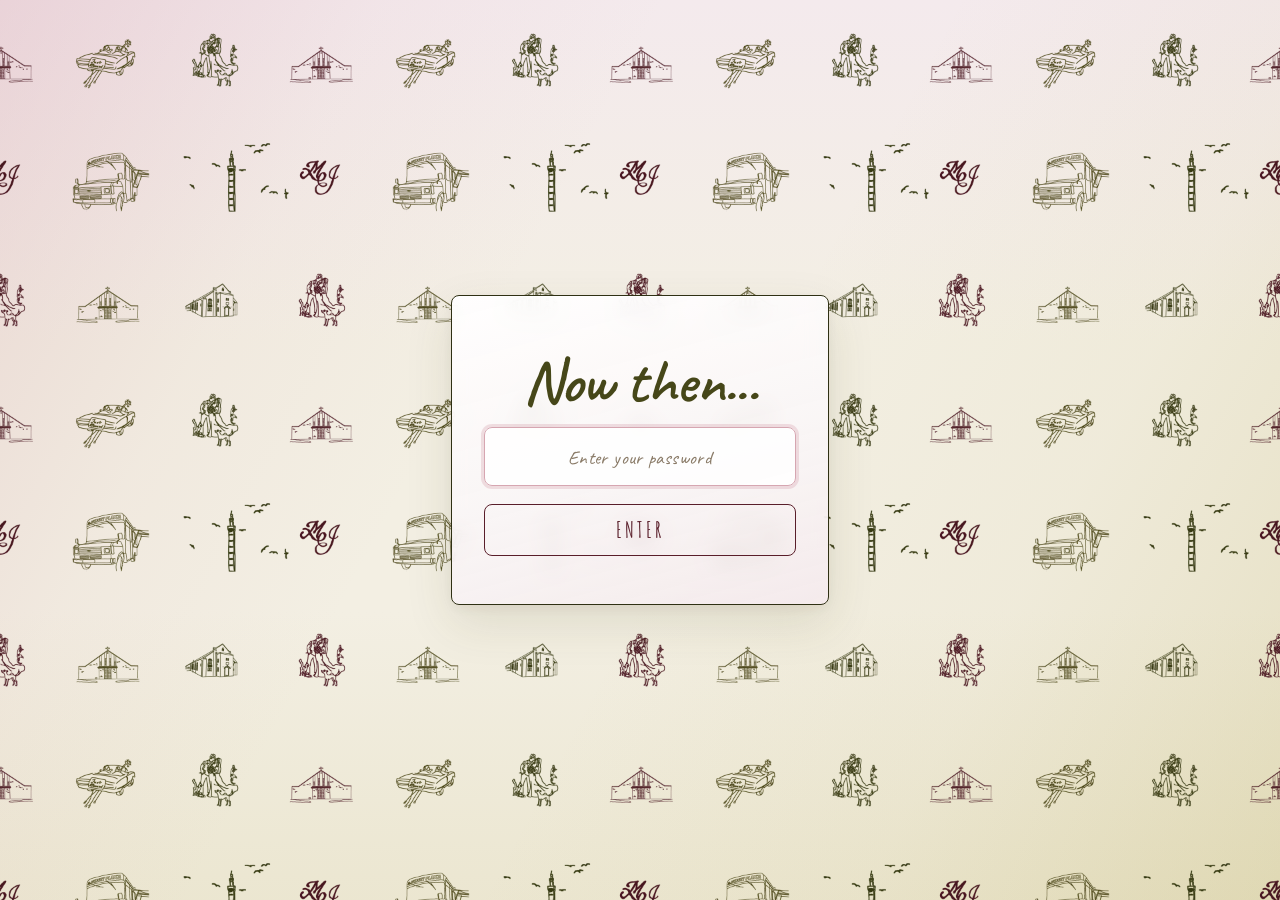
<file: index.html>
<!DOCTYPE html>
<html lang="en">
<head>
    <meta charset="UTF-8">

    <meta
        name="viewport"
        content="width=device-width, initial-scale=1.0"
    >

    <title>Mike & Jess | 29 March 2027</title>

    <meta
        name="description"
        content="The wedding website of Mike and Jess, getting married on 29 March 2027."
    >

    <link rel="preconnect" href="https://fonts.googleapis.com">
    <link rel="preconnect" href="https://fonts.gstatic.com" crossorigin>
    <link
        href="https://fonts.googleapis.com/css2?family=Amatic+SC:wght@400;700&family=Caveat:wght@400;500;600;700&display=swap"
        rel="stylesheet"
    >

    <link rel="stylesheet" href="style.css?v=20261110e">
</head>

<body class="is-locked">

    <div
        class="access-gate"
        id="access-gate"
        role="dialog"
        aria-modal="true"
        aria-labelledby="access-gate-title"
    >
        <div class="access-gate-card">
            <h2 id="access-gate-title">Now then...</h2>

            <form class="access-gate-form" id="access-form" novalidate>
                <label class="visually-hidden" for="access-code">Password</label>
                <input
                    id="access-code"
                    name="access-code"
                    type="text"
                    autocomplete="one-time-code"
                    maxlength="24"
                    placeholder="Enter your password"
                    spellcheck="false"
                    required
                >
                <p class="access-gate-error" id="access-error" hidden>
                    That code isn't recognised. Please check your invitation and try again.
                </p>
                <button class="button" type="submit">Enter</button>
            </form>
        </div>
    </div>

    <div class="site" id="site"></div>

    <script type="module" src="script.js?v=20261110e"></script>

</body>
</html>
</file>
<file: style.css>
/* =========================================
   WEDDING WEBSITE — BASE STYLES
   ========================================= */

:root {
    /* Brand palette */
    --matcha: #b4a64b;
    --velvet: #591e2a;
    --pink-silk: #d6a6b1;
    --moss: #464719;

    /* Surfaces & text derived from the palette */
    --cream: #f3efe3;
    --soft-pink: #f4eaed;
    --warm-white: #faf6f7;
    --text: #2f3014;
    --muted: #6a6848;
    --ink: #000000; /* invite lettering from opening letter / agenda */
    --white: #ffffff;
    --border: #e5d4d8;

    /* Handwritten feel (Amatic SC ≈ marker headings; Caveat ≈ script body) */
    --hand: "Amatic SC", Georgia, "Times New Roman", serif;
    --script: "Caveat", Georgia, "Times New Roman", serif;
    --serif: var(--hand);
    --sans: Arial, Helvetica, sans-serif;

    --container: 1100px;
    --narrow: 720px;

    --shadow: 0 10px 30px rgba(70, 71, 25, 0.1);
}


/* =========================================
   RESET
   ========================================= */

* {
    box-sizing: border-box;
    margin: 0;
    padding: 0;
}

html {
    scroll-behavior: smooth;
}

body {
    color: var(--text);
    font-family: var(--sans);
    font-size: 16px;
    line-height: 1.7;
    background: var(--cream);
}

a {
    color: inherit;
    text-decoration: none;
}

ul {
    list-style: none;
}

button {
    font: inherit;
}

.visually-hidden {
    position: absolute;
    width: 1px;
    height: 1px;
    padding: 0;
    margin: -1px;
    overflow: hidden;
    clip: rect(0, 0, 0, 0);
    white-space: nowrap;
    border: 0;
}


/* =========================================
   TYPOGRAPHY
   ========================================= */

h1,
h2,
h3 {
    font-family: var(--hand);
    font-weight: 700;
    line-height: 1.1;
    color: var(--moss);
}

h1 {
    font-family: var(--script);
    font-weight: 600;
    font-size: clamp(3.4rem, 9vw, 6.5rem);
    letter-spacing: -0.02em;
}

h1 span {
    display: inline-block;
    margin: 0 0.08em;
    font-style: italic;
    color: var(--velvet);
}

h2 {
    font-size: clamp(2.8rem, 6vw, 4.4rem);
    margin-bottom: 1rem;
    letter-spacing: 0.04em;
    text-transform: uppercase;
}

h3 {
    font-size: clamp(1.7rem, 3vw, 2.1rem);
    letter-spacing: 0.03em;
    text-transform: uppercase;
}

p {
    color: var(--muted);
}

.lead {
    font-family: var(--script);
    font-size: clamp(1.45rem, 2.6vw, 1.85rem);
    line-height: 1.45;
    color: var(--moss);
}

.eyebrow {
    margin-bottom: 0.8rem;
    color: var(--matcha);
    font-size: 0.75rem;
    font-weight: 700;
    letter-spacing: 0.18em;
    text-transform: uppercase;
}

.text-center {
    text-align: center;
}


/* =========================================
   LAYOUT
   ========================================= */

.container {
    width: min(calc(100% - 40px), var(--container));
    margin-inline: auto;
}

.container.narrow {
    max-width: var(--narrow);
}

.section {
    padding: 110px 0;
}

.section-heading {
    margin-bottom: 55px;
}

.section-heading h2 {
    color: var(--ink);
}

.section-heading .lead {
    max-width: 36rem;
    margin: 0.5rem auto 0;
}


/* =========================================
   ACCESS GATE
   ========================================= */

.access-gate {
    display: flex;
    position: fixed;
    inset: 0;
    z-index: 4000;
    align-items: center;
    justify-content: center;
    padding: 24px;
    background-color: var(--cream);
    background-image:
        url("images/drawings/wallpaper.webp"),
        linear-gradient(
            118deg,
            rgba(214, 166, 177, 0.34) 0%,
            rgba(214, 166, 177, 0.08) 22%,
            transparent 38%
        ),
        linear-gradient(
            298deg,
            rgba(180, 166, 75, 0.22) 0%,
            rgba(180, 166, 75, 0.06) 24%,
            transparent 46%
        ),
        linear-gradient(
            180deg,
            var(--soft-pink) 0%,
            var(--cream) 38%,
            var(--cream) 68%,
            rgba(180, 166, 75, 0.12) 100%
        );
    background-size:
        320px auto,
        auto,
        auto,
        auto;
    background-repeat: repeat, no-repeat, no-repeat, no-repeat;
    background-position: center top, 0 0, 0 0, 0 0;
}

.access-gate[hidden] {
    display: none !important;
}

body.is-locked {
    overflow: hidden;
}

body.is-locked .site {
    display: none;
}

.access-gate-card {
    position: relative;
    z-index: 1;
    width: min(100%, 378px);
    padding: 3.3rem 2rem 3rem;
    text-align: center;

    background:
        linear-gradient(
            165deg,
            rgba(255, 255, 255, 0.94) 0%,
            rgba(250, 246, 247, 0.92) 55%,
            rgba(244, 234, 237, 0.88) 100%
        );
    border: 1.5px solid var(--text);
    border-radius: 8px;
    box-shadow:
        0 1px 0 rgba(255, 255, 255, 0.7) inset,
        0 18px 48px rgba(70, 71, 25, 0.12),
        0 4px 14px rgba(89, 30, 42, 0.06);
    backdrop-filter: blur(10px);
}

.access-gate-card .eyebrow {
    color: var(--velvet);
    letter-spacing: 0.22em;
}

.access-gate-card h2 {
    margin-bottom: 0.65rem;
    font-family: var(--script);
    font-weight: 600;
    font-size: clamp(3rem, 9vw, 3.9rem);
    letter-spacing: -0.01em;
    text-transform: none;
    color: var(--moss);
}

.access-gate-card > p {
    margin-bottom: 1.75rem;
    font-family: var(--script);
    font-size: 1.35rem;
    line-height: 1.4;
    color: var(--muted);
}

.access-gate-form {
    display: grid;
    gap: 12px;
}

.access-gate-form input {
    width: 100%;
    padding: 15px 20px;
    border: 1.5px solid var(--border);
    border-radius: 8px;
    background: rgba(255, 255, 255, 0.85);
    color: var(--text);
    font-family: var(--script);
    font-size: 1.35rem;
    letter-spacing: 0.06em;
    text-align: center;
    outline: none;
    transition:
        border-color 0.2s ease,
        box-shadow 0.2s ease;
}

.access-gate-form input:focus {
    border-color: var(--pink-silk);
    box-shadow: 0 0 0 3px rgba(214, 166, 177, 0.35);
}

.access-gate-form input::placeholder {
    letter-spacing: 0.02em;
    color: color-mix(in srgb, var(--muted) 70%, var(--pink-silk));
    font-size: 1.2rem;
}

.access-gate-error {
    color: var(--velvet);
    font-family: var(--script);
    font-size: 1.1rem;
}

.access-gate-form .button {
    width: 100%;
    margin-top: 6px;
    border-radius: 8px;
    background: transparent;
    border-color: var(--velvet);
    color: var(--velvet);
    font-size: 1.35rem;
    letter-spacing: 0.14em;
}

.access-gate-form .button:hover {
    background: var(--velvet);
    color: var(--white);
}


/* =========================================
   HEADER / NAVIGATION
   ========================================= */

.site-header {
    position: sticky;
    top: 0;
    z-index: 1000;
    background: transparent;
    border-bottom: none;
}

.navigation {
    width: min(calc(100% - 40px), var(--container));
    min-height: 78px;
    margin: 0 auto;

    display: flex;
    align-items: center;
    justify-content: space-between;
}

.logo {
    display: flex;
    align-items: center;
    justify-content: center;

    width: 52px;
    height: 48px;
    flex-shrink: 0;
}

.logo img {
    display: block;
    width: 100%;
    height: 100%;
    object-fit: contain;
}

.navigation-links {
    display: flex;
    align-items: center;
    gap: 2rem;
}

.navigation-links a,
.navigation-links .nav-logout {
    position: relative;

    color: var(--moss);
    font-size: 0.8rem;
    font-weight: 600;
    letter-spacing: 0.08em;
    text-transform: uppercase;

    transition: color 0.2s ease;
}

.navigation-links .nav-logout {
    padding: 0;
    border: 0;
    background: transparent;
    cursor: pointer;
}

.navigation-links a:not(.nav-rsvp)::after,
.navigation-links .nav-logout::after {
    content: "";

    position: absolute;
    left: 0;
    bottom: -7px;

    width: 100%;
    height: 1px;

    background: var(--matcha);

    transform: scaleX(0);
    transform-origin: right;

    transition: transform 0.25s ease;
}

.navigation-links a:not(.nav-rsvp):hover::after,
.navigation-links .nav-logout:hover::after {
    transform: scaleX(1);
    transform-origin: left;
}

.navigation-links a:hover,
.navigation-links .nav-logout:hover {
    color: var(--velvet);
}

.nav-rsvp-wrap {
    position: relative;
    overflow: visible;
}

.nav-rsvp {
    padding: 10px 18px;
    border: 1px solid var(--moss);
    border-radius: 30px;
    animation: nav-rsvp-fill 5.6s ease-in-out infinite;
}

.nav-rsvp:hover {
    animation: none;
    background: var(--moss);
    border-color: var(--moss);
    color: var(--white) !important;
    transition:
        background 0.2s ease,
        color 0.2s ease,
        border-color 0.2s ease;
}

@keyframes nav-rsvp-fill {
    0%,
    100% {
        background: var(--matcha);
        border-color: var(--matcha);
        color: var(--moss);
    }

    25% {
        background: var(--velvet);
        border-color: var(--velvet);
        color: var(--white);
    }

    50% {
        background: var(--pink-silk);
        border-color: var(--pink-silk);
        color: var(--velvet);
    }

    75% {
        background: var(--moss);
        border-color: var(--moss);
        color: var(--white);
    }
}

@media (prefers-reduced-motion: reduce) {
    .nav-rsvp {
        animation: none;
        background: var(--velvet);
        border-color: var(--velvet);
        color: var(--white);
    }
}

.menu-toggle {
    display: none;

    border: 0;
    background: transparent;
    color: var(--moss);

    font-size: 1.5rem;
    cursor: pointer;
}


/* =========================================
   INVITE BAND (letter + agenda share one wash)
   ========================================= */

.invite-band {
    /* Sit behind the sticky transparent nav from the first paint */
    margin-top: -78px;
    padding-top: 78px;

    background:
        radial-gradient(
            circle at 18% 18%,
            rgba(214, 166, 177, 0.55),
            transparent 42%
        ),
        radial-gradient(
            circle at 78% 72%,
            rgba(214, 166, 177, 0.4),
            transparent 45%
        ),
        radial-gradient(
            circle at 88% 88%,
            rgba(180, 166, 75, 0.18),
            transparent 32%
        ),
        var(--cream);
}


/* =========================================
   HERO
   ========================================= */

.hero {
    min-height: calc(100vh - 78px);
    padding: 20px 20px 0;

    display: flex;
    flex-direction: column;
    align-items: center;
    justify-content: center;
    gap: 0;

    text-align: center;
}

.welcome-letter {
    display: flex;
    align-items: center;
    justify-content: center;
    width: min(96vw, 67.2rem);
    max-height: calc(100vh - 78px - 150px);
    margin: 0;
}

.welcome-letter img {
    display: block;
    width: auto;
    max-width: 100%;
    height: auto;
    max-height: calc(100vh - 78px - 150px);
    object-fit: contain;
}


/* =========================================
   EVENING WELCOME (text invite + drawings)
   ========================================= */

.evening-hero {
    position: relative;
    isolation: isolate;
    overflow: hidden;
    min-height: calc(100vh - 78px);
    padding: 36px 20px 48px;
}

.evening-drawings {
    position: absolute;
    inset: 0;
    z-index: 0;
    pointer-events: none;
}

.evening-drawing {
    position: absolute;
    display: block;
    width: min(33.6vw, 20.8rem); /* 20% smaller than previous base */
    height: auto;
    opacity: 0.55;
}

.evening-drawing--hall {
    left: -2%;
    top: 50%;
    width: min(52.5vw, 32.5rem); /* 20% smaller than previous hall size */
    transform: translateY(-50%);
}

.evening-drawing--car {
    right: -2%;
    top: 50%;
    transform: translate(-50px, -50%);
}

.evening-welcome {
    position: relative;
    z-index: 1;
    width: min(100%, 44rem);
    margin: 0 auto;
    text-align: center;
    color: var(--ink);
}

.evening-welcome-masthead {
    display: flex;
    flex-wrap: wrap;
    align-items: center;
    justify-content: center;
    gap: 0.35rem 0.7rem;
    margin-bottom: clamp(1.4rem, 3vw, 2.2rem);
}

.evening-name {
    font-family: var(--hand);
    font-size: clamp(1.55rem, 3.6vw, 2.35rem);
    font-weight: 700;
    line-height: 1.05;
    letter-spacing: 0.02em;
    text-transform: uppercase;
    color: var(--ink);
}

.evening-monogram {
    display: block;
    width: clamp(3.4rem, 8vw, 5rem);
    height: auto;
}

.evening-welcome-body {
    font-family: var(--hand);
    font-size: clamp(1.625rem, 3.2vw, 2.05rem);
    font-weight: 700;
    line-height: 1.35;
    letter-spacing: 0.01em;
    text-transform: uppercase;
    color: var(--ink);
}

.evening-welcome-body p {
    color: inherit;
    margin: 0 0 0.15em;
}

/* =========================================
   RSVP ATTENTION ARROWS
   ========================================= */

.rsvp-arrows {
    pointer-events: none;
}

.rsvp-arrow {
    display: block;
    overflow: visible;
    color: var(--matcha);
    opacity: 0;
    animation: rsvp-wink-left 2.1s ease-in-out infinite;
}

.rsvp-arrow path {
    fill: none;
    stroke: currentColor;
    stroke-width: 2.2;
    stroke-linecap: round;
    stroke-linejoin: round;
    stroke-dasharray: 1;
    stroke-dashoffset: 1;
    animation: rsvp-sketch 2.1s ease-in-out infinite;
}

.rsvp-arrow--matcha {
    color: var(--matcha);
}

.rsvp-arrow--velvet {
    color: var(--velvet);
    animation-name: rsvp-wink-right;
    animation-delay: 0.08s;
}

.rsvp-arrow--velvet path {
    animation-delay: 0.08s;
}

.rsvp-arrow--pink {
    color: var(--pink-silk);
    animation-name: rsvp-wink-down;
    animation-delay: 0.04s;
}

.rsvp-arrow--pink path {
    animation-delay: 0.04s;
}

.rsvp-arrow--moss {
    color: var(--moss);
    animation-name: rsvp-wink-up;
    animation-delay: 0.12s;
}

.rsvp-arrow--moss path {
    animation-delay: 0.12s;
}

/* Short pause, then sketch in, nudge, fade — repeats quickly */
@keyframes rsvp-sketch {
    0%,
    8% {
        stroke-dashoffset: 1;
    }

    28%,
    68% {
        stroke-dashoffset: 0;
    }

    82%,
    100% {
        stroke-dashoffset: 1;
    }
}

@keyframes rsvp-wink-left {
    0%,
    8% {
        opacity: 0;
        transform: translate(0, -50%) rotate(-10deg);
    }

    22% {
        opacity: 1;
        transform: translate(1px, -50%) rotate(-6deg);
    }

    40% {
        opacity: 1;
        transform: translate(3px, -50%) rotate(-4deg);
    }

    62% {
        opacity: 1;
        transform: translate(2px, -50%) rotate(-6deg);
    }

    78%,
    100% {
        opacity: 0;
        transform: translate(0, -50%) rotate(-10deg);
    }
}

@keyframes rsvp-wink-right {
    0%,
    8% {
        opacity: 0;
        transform: translate(0, -50%) rotate(10deg);
    }

    22% {
        opacity: 1;
        transform: translate(-1px, -50%) rotate(6deg);
    }

    40% {
        opacity: 1;
        transform: translate(-3px, -50%) rotate(4deg);
    }

    62% {
        opacity: 1;
        transform: translate(-2px, -50%) rotate(6deg);
    }

    78%,
    100% {
        opacity: 0;
        transform: translate(0, -50%) rotate(10deg);
    }
}

@keyframes rsvp-wink-down {
    0%,
    8% {
        opacity: 0;
        transform: translate(-50%, 0) rotate(-4deg);
    }

    22% {
        opacity: 1;
        transform: translate(-50%, 1px) rotate(-2deg);
    }

    40% {
        opacity: 1;
        transform: translate(-50%, 3px) rotate(0deg);
    }

    62% {
        opacity: 1;
        transform: translate(-50%, 2px) rotate(-2deg);
    }

    78%,
    100% {
        opacity: 0;
        transform: translate(-50%, 0) rotate(-4deg);
    }
}

@keyframes rsvp-wink-up {
    0%,
    8% {
        opacity: 0;
        transform: translate(-50%, 0) rotate(4deg);
    }

    22% {
        opacity: 1;
        transform: translate(-50%, -1px) rotate(2deg);
    }

    40% {
        opacity: 1;
        transform: translate(-50%, -3px) rotate(0deg);
    }

    62% {
        opacity: 1;
        transform: translate(-50%, -2px) rotate(2deg);
    }

    78%,
    100% {
        opacity: 0;
        transform: translate(-50%, 0) rotate(4deg);
    }
}

/* Nav RSVP arrows retired — emphasis is the colour-cycling fill */
.rsvp-arrows--nav {
    display: none;
}

.rsvp-arrow--nav-left,
.rsvp-arrow--nav-right,
.rsvp-arrow--nav-top,
.rsvp-arrow--nav-bottom {
    position: absolute;
}

.rsvp-arrow--nav-left,
.rsvp-arrow--nav-right {
    top: 50%;
    width: 2.35rem;
}

.rsvp-arrow--nav-left {
    left: calc(-1.55rem - 2px);
}

.rsvp-arrow--nav-right {
    right: calc(-1.55rem - 2px);
}

.rsvp-arrow--nav-top,
.rsvp-arrow--nav-bottom {
    left: 50%;
    width: 1.7rem;
}

.rsvp-arrow--nav-top {
    bottom: calc(100% + 2px);
}

.rsvp-arrow--nav-bottom {
    top: calc(100% + 2px);
}

/* RSVP callout under the welcome */
.rsvp-spotlight {
    display: block;
    width: 100%;
    flex-shrink: 0;
    text-align: center;
}

.evening-hero .rsvp-spotlight {
    margin-top: 1.25rem;
}

.rsvp-spotlight-stage {
    position: relative;
    display: inline-flex;
    align-items: center;
    justify-content: center;
    margin: 0 auto;
    padding: 2rem 2.7rem;
}

.rsvp-arrows--spotlight {
    position: absolute;
    inset: 0;
}

.rsvp-arrow--spot-left,
.rsvp-arrow--spot-right,
.rsvp-arrow--spot-top,
.rsvp-arrow--spot-bottom {
    position: absolute;
}

.rsvp-arrow--spot-left,
.rsvp-arrow--spot-right {
    top: 50%;
    width: 2.5rem;
}

.rsvp-arrow--spot-left {
    left: calc(0.15rem - 2px);
}

.rsvp-arrow--spot-right {
    right: calc(0.15rem - 2px);
}

.rsvp-arrow--spot-top,
.rsvp-arrow--spot-bottom {
    left: 50%;
    width: 1.85rem;
}

.rsvp-arrow--spot-top {
    top: auto;
    bottom: calc(50% + 26px + 2px);
}

.rsvp-arrow--spot-bottom {
    bottom: auto;
    top: calc(50% + 26px + 2px);
}

.rsvp-spotlight-button {
    position: relative;
    z-index: 1;
}


/* =========================================
   BUTTONS
   ========================================= */

.button {
    display: inline-flex;
    align-items: center;
    justify-content: center;

    min-height: 52px;
    padding: 0 28px;

    border: 1px solid var(--moss);
    border-radius: 30px;

    background: var(--moss);
    color: var(--white);

    font-family: var(--hand);
    font-size: 1.15rem;
    font-weight: 700;
    letter-spacing: 0.08em;
    text-transform: uppercase;

    transition:
        transform 0.2s ease,
        background 0.2s ease,
        color 0.2s ease;
}

.button:hover {
    background: transparent;
    color: var(--moss);
    transform: translateY(-2px);
}

.button-light {
    border-color: var(--white);
    background: var(--white);
    color: var(--velvet);
}

.button-light:hover {
    background: transparent;
    color: var(--white);
}


/* =========================================
   STAY
   ========================================= */

.stay-list {
    list-style: none;
    margin: 0 auto;
    padding: 0;
    display: flex;
    flex-direction: column;
    gap: 1rem;
    max-width: 40rem;
}

.stay-card {
    display: grid;
    grid-template-columns: minmax(0, 9.5rem) minmax(0, 1fr);
    align-items: center;
    gap: 1rem;
    min-width: 0;
    padding: 0.65rem;
    text-decoration: none;
    color: inherit;
    background: var(--warm-white);
    border: 1px solid var(--border);
    border-radius: 8px;
    transition: border-color 0.2s ease, background-color 0.2s ease;
}

.stay-card:hover,
.stay-card:focus-visible {
    border-color: var(--pink-silk);
    background: var(--cream);
}

.stay-card img {
    display: block;
    width: 100%;
    height: auto;
    aspect-ratio: 4 / 3;
    object-fit: cover;
    object-position: center;
    border-radius: 6px;
    background: var(--soft-pink);
}

.stay-card-body {
    display: flex;
    flex-direction: column;
    align-items: flex-start;
    gap: 0.35rem;
    min-width: 0;
    text-align: left;
}

.stay-card-title {
    font-family: var(--script);
    font-size: clamp(1.35rem, 3.5vw, 1.65rem);
    font-weight: 600;
    line-height: 1.2;
    color: var(--moss);
}

.stay-card-cta {
    color: var(--velvet);
    font-size: 0.95rem;
    font-weight: 600;
    letter-spacing: 0.04em;
    text-decoration: underline;
    text-underline-offset: 3px;
}

.text-link {
    color: var(--velvet);
    font-weight: 600;
    letter-spacing: 0.04em;
    text-decoration: underline;
    text-underline-offset: 3px;
}

.text-link:hover {
    color: var(--moss);
}


/* =========================================
   RUNNING ORDER / TIMELINE
   ========================================= */

.schedule-section {
    margin: 0;
    padding: 0 24px 48px;
}

.agenda {
    margin: 0 auto;
    width: 100%;
    max-width: 680px;
}

.agenda img {
    display: block;
    width: 100%;
    height: auto;
}


/* =========================================
   MOBILE
   ========================================= */

@media (max-width: 700px) {

    .schedule-section {
        padding: 0 12px 36px;
    }

    .agenda {
        max-width: none;
    }
}


/* =========================================
   VENUE
   ========================================= */

#venue {
    background: var(--warm-white);
}

#venue .lead {
    margin-bottom: 1rem;
}

#venue .button {
    margin-top: 2rem;
}


/* =========================================
   TRAVEL
   ========================================= */

.section-cream {
    background: rgba(244, 234, 237, 0.72);
}

.info-links {
    border-top: 1px solid var(--border);
}

.info-links > a {
    display: flex;
    align-items: center;
    gap: 25px;

    padding: 24px 10px;

    border-bottom: 1px solid var(--border);

    transition:
        padding 0.2s ease,
        background 0.2s ease;
}

.info-links > a:hover {
    padding-left: 20px;
    background: rgba(214, 166, 177, 0.18);
}

.info-links > a > span {
    display: flex;
    align-items: center;
    justify-content: center;

    width: 38px;
    height: 38px;

    border: 1px solid var(--matcha);
    border-radius: 50%;

    font-family: var(--serif);
    color: var(--moss);
}

.info-links strong {
    display: block;

    margin-bottom: 2px;

    font-family: var(--serif);
    font-size: 1.25rem;
    font-weight: 400;
    color: var(--moss);
}

.info-links small {
    color: var(--muted);
}


/* =========================================
   COUNTDOWN
   ========================================= */

#countdown.section {
    padding-top: 48px;
    padding-bottom: 40px;
}

.countdown-section .section-heading {
    margin-bottom: 28px;
}

.countdown {
    display: flex;
    justify-content: center;
    align-items: stretch;
    gap: 10px;
    width: 100%;
    max-width: 560px;
    margin: 0 auto;
}

.countdown-unit {
    display: flex;
    flex: 1 1 0;
    flex-direction: column;
    align-items: center;
    justify-content: center;
    gap: 0.3rem;
    min-width: 0;
    padding: 0.9rem 0.35rem 0.8rem;
    border-top: 1px solid var(--pink-silk);
    border-bottom: 1px solid var(--pink-silk);
}

.countdown-value {
    display: block;
    width: 100%;
    font-family: var(--script);
    font-size: clamp(2.1rem, 7vw, 3.6rem);
    font-weight: 600;
    line-height: 1;
    text-align: center;
    color: var(--velvet);
}

.countdown-label {
    display: block;
    font-family: var(--hand);
    font-size: clamp(0.95rem, 2.2vw, 1.25rem);
    font-weight: 700;
    letter-spacing: 0.06em;
    line-height: 1.1;
    text-transform: uppercase;
    text-align: center;
    color: var(--moss);
    white-space: nowrap;
}

.countdown.is-complete .countdown-value {
    color: var(--matcha);
}


/* =========================================
   FAQ
   ========================================= */

#faqs.section {
    padding-top: 40px;
    padding-bottom: 48px;
}

#stay.section {
    padding-top: 48px;
    padding-bottom: 24px;
}

.faq-list {
    border-top: 1px solid var(--border);
}

.faq-list details {
    border-bottom: 1px solid var(--border);
}

.faq-list summary {
    position: relative;

    padding: 22px 45px 22px 5px;

    cursor: pointer;

    font-family: var(--serif);
    font-size: clamp(1.55rem, 2.8vw, 1.85rem);
    font-weight: 700;
    line-height: 1.25;
    color: var(--text);

    list-style: none;
}

.faq-list summary::-webkit-details-marker {
    display: none;
}

.faq-list summary::after {
    content: "+";

    position: absolute;
    right: 8px;
    top: 50%;

    font-family: var(--sans);
    font-size: 1.5rem;
    font-weight: 300;
    color: var(--text);

    transform: translateY(-50%);
    transition: transform 0.2s ease;
}

.faq-list details[open] summary::after {
    transform: translateY(-50%) rotate(45deg);
}

.faq-list details p {
    max-width: 600px;
    padding: 0 45px 25px 5px;

    font-family: var(--hand);
    font-size: clamp(1.35rem, 2.4vw, 1.65rem);
    font-weight: 700;
    line-height: 1.35;
    color: var(--text);
}


/* =========================================
   RSVP
   ========================================= */

.rsvp {
    background: transparent;
    padding: 40px 0 110px;
    text-align: center;
}

.rsvp h2 {
    color: var(--ink);
}

.rsvp p {
    max-width: 500px;
    margin: 0 auto 2rem;
    color: var(--muted);
}

.rsvp .button {
    margin-top: 0.5rem;
}


/* =========================================
   RESPONSIVE
   ========================================= */

@media (max-width: 800px) {

    .navigation {
        min-height: 70px;
    }

    .invite-band {
        margin-top: -70px;
        padding-top: 70px;
    }

    .navigation-links {
        position: absolute;
        top: 70px;
        left: 0;
        right: 0;

        display: none;
        flex-direction: column;
        align-items: stretch;
        gap: 0;

        padding: 10px 20px 20px;

        background: var(--cream);
        border-bottom: 1px solid rgba(70, 71, 25, 0.1);
    }

    .navigation-links li {
        width: 100%;
    }

    .navigation-links a,
    .navigation-links .nav-logout {
        display: block;
        width: 100%;
        padding: 14px 5px;
        text-align: left;
    }

    .navigation-links a:not(.nav-rsvp)::after,
    .navigation-links .nav-logout::after {
        display: none;
    }

    .navigation-links .nav-rsvp {
        margin-top: 0;
        padding: 14px 5px;
        border: 0;
        border-radius: 0;
        text-align: left;
        animation: none;
        background: transparent;
        color: var(--moss);
    }

    .navigation-links .nav-rsvp:hover {
        background: transparent;
        color: var(--velvet) !important;
    }

    .menu-toggle {
        display: block;
    }

    /*
       This works with your existing
       aria-expanded attribute when your
       JavaScript toggles it.
    */
    .menu-toggle[aria-expanded="true"] + .navigation-links {
        display: flex;
    }

    .section {
        padding: 80px 0;
    }

    .hero {
        min-height: 0;
        justify-content: flex-start;
        gap: 0.35rem;
        padding: 12px 12px 28px;
    }

    .welcome-letter {
        width: min(100vw - 24px, 67.2rem);
        max-height: calc(100vh - 70px - 150px);
    }

    .welcome-letter img {
        max-height: calc(100vh - 70px - 150px);
    }

    .evening-hero {
        min-height: 0;
        padding: 28px 16px 28px;
    }

    .evening-hero .rsvp-spotlight {
        margin-top: 0.5rem;
    }

    .evening-welcome-masthead {
        flex-direction: column;
        gap: 0.2rem;
    }

    .evening-drawings {
        display: none;
    }

    h1 {
        font-size: clamp(3.2rem, 14vw, 5.5rem);
    }

    .stay-card {
        grid-template-columns: minmax(0, 7.5rem) minmax(0, 1fr);
        gap: 0.85rem;
        padding: 0.55rem;
    }

    .stay-card-title {
        font-size: 1.3rem;
    }
}


@media (max-width: 500px) {

    .container {
        width: min(calc(100% - 30px), var(--container));
    }

    .navigation {
        width: calc(100% - 30px);
    }

    .section {
        padding: 65px 0;
    }

    .hero {
        padding: 48px 15px 24px;
    }

    .welcome-letter {
        max-height: calc(100vh - 70px - 170px);
    }

    .welcome-letter img {
        max-height: calc(100vh - 70px - 170px);
    }

    .info-links > a {
        gap: 15px;
    }

    .faq-list summary {
        padding-left: 0;
    }

    .faq-list details p {
        padding-left: 0;
    }

    .countdown {
        gap: 6px;
    }

    .countdown-unit {
        padding: 0.7rem 0.15rem 0.65rem;
    }

    .countdown-value {
        font-size: clamp(1.7rem, 8.5vw, 2.4rem);
    }

    .countdown-label {
        font-size: clamp(0.85rem, 3.2vw, 1.05rem);
        letter-spacing: 0.04em;
    }
}


/* =========================================
   CONFETTI
   ========================================= */

.confetti-canvas {
    position: fixed;
    inset: 0;
    z-index: 9999;
    width: 100%;
    height: 100%;
    pointer-events: none;
}


/* =========================================
   ACCESSIBILITY
   ========================================= */

:focus-visible {
    outline: 2px solid var(--matcha);
    outline-offset: 4px;
}

@media (prefers-reduced-motion: reduce) {
    html {
        scroll-behavior: auto;
    }

    *,
    *::before,
    *::after {
        transition: none !important;
        animation: none !important;
    }
}
</file>
